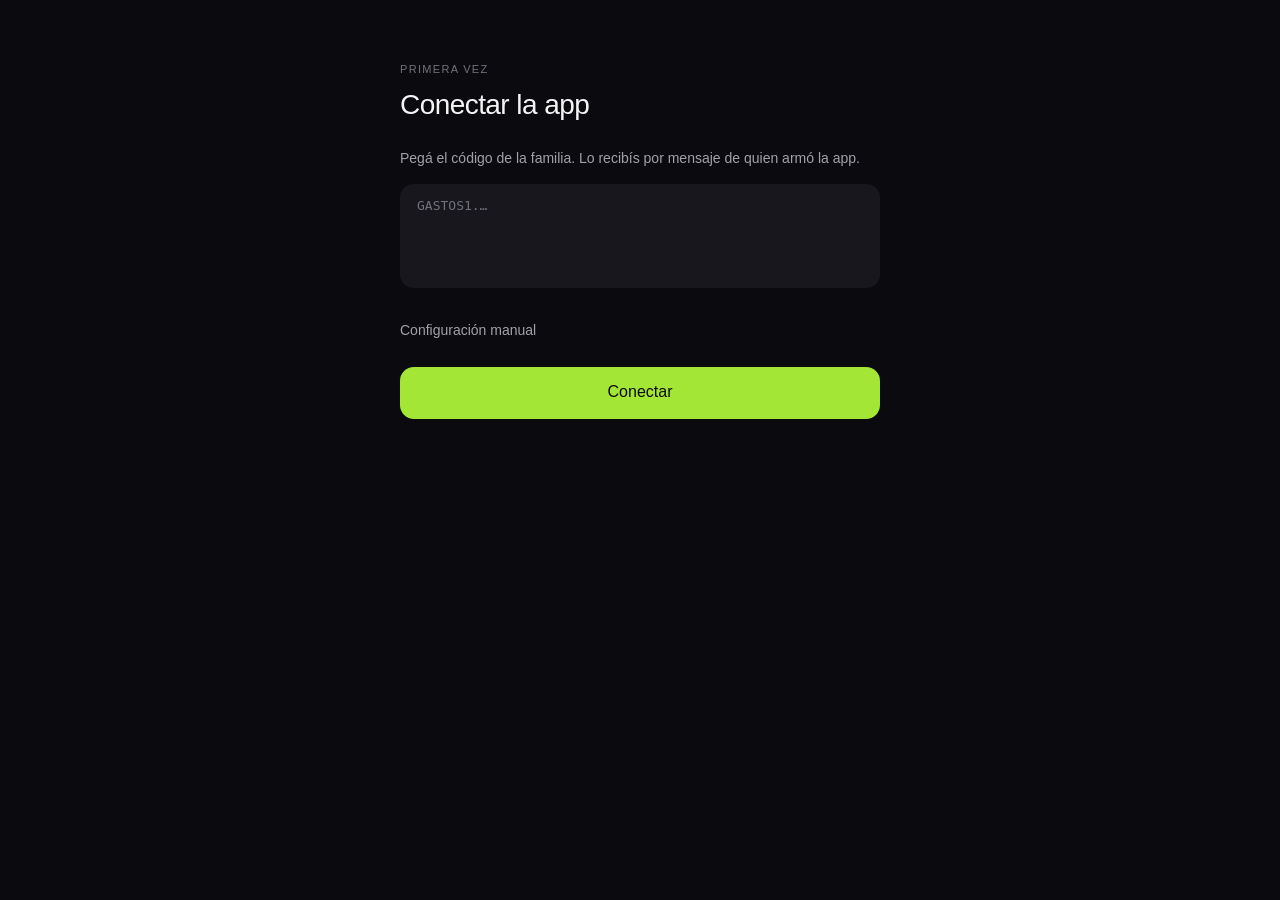
<file: docs/index.html>
<!DOCTYPE html>
<html lang="es-AR">
<head>
  <meta charset="utf-8">
  <meta name="viewport" content="width=device-width, initial-scale=1, maximum-scale=1, viewport-fit=cover">
  <!-- Política de contenido: solo corre el código de esta app y solo habla con Apps Script. Si agregás un dominio o un script en línea, hay que actualizarla acá. -->
  <meta http-equiv="Content-Security-Policy" content="default-src 'none'; script-src 'self'; style-src 'self'; img-src 'self'; connect-src https://script.google.com https://script.googleusercontent.com; manifest-src 'self'; worker-src 'self'; base-uri 'none'; form-action 'none'">
  <meta name="referrer" content="no-referrer">
  <title>Gastos</title>
  <link rel="manifest" href="manifest.webmanifest">
  <link rel="icon" href="icons/icono.svg" type="image/svg+xml">
  <link rel="apple-touch-icon" href="icons/apple-touch-icon.png">
  <link rel="stylesheet" href="estilos.css">
</head>
<body>

  <header class="cabecera">
    <span id="tituloVista" class="etiqueta">Nuevo gasto</span>
    <div class="cabecera-der">
      <button id="btnCola" type="button" class="persona cola oculto" aria-label="Gastos sin enviar"><span id="colaTxt">0 sin enviar</span></button>
      <button id="btnPersona" type="button" class="persona oculto" aria-label="Cambiar persona"><span id="personaTxt">Quién</span></button>
      <button id="btnSync" type="button" class="redondo" aria-label="Sincronizar"><span data-icono="refrescar"></span></button>
    </div>
  </header>

  <div id="bannerVersion" class="banner-version oculto">
    <span>Hay una versión nueva</span>
    <button id="btnActualizar" type="button">Actualizar</button>
  </div>

  <div id="aviso" class="aviso oculto"><span id="avisoTxt"></span></div>

  <main class="principal">

    <!-- CARGAR -->
    <section id="vistaCargar">
      <div class="monto-bloque">
        <div class="etiqueta">Monto</div>
        <div id="montoVista" class="monto vacio" aria-live="polite"><span class="monto-signo">$</span><span id="montoTxt">0</span></div>
      </div>

      <div id="pendientesCaja" class="oculto">
        <div class="fila-etiquetas">
          <span id="pendientesCuenta" class="etiqueta">Faltan este mes</span>
          <span class="etiqueta">Mantené para omitir</span>
        </div>
        <div id="pendientes" class="grilla3"></div>
        <div id="omitirBarra" class="omitir oculto">
          <span id="omitirTxt"></span>
          <button id="btnOmitirNo" type="button" class="chip">Cancelar</button>
          <button id="btnOmitirSi" type="button" class="chip activo">Omitir</button>
        </div>
      </div>

      <div class="fila-detalle">
        <input id="detalle" class="campo" type="text" maxlength="120" autocomplete="off" enterkeyhint="done" placeholder="Detalle (opcional)" aria-label="Detalle">
        <label id="botonFecha" class="boton-fecha" aria-label="Elegir otra fecha">
          <span data-icono="calendario"></span>
          <input id="fecha" type="date">
        </label>
      </div>
      <div id="sugerencias" class="grilla3 oculto"></div>
      <div id="infoFecha" class="info-fecha oculto">
        <span id="fechaTxt"></span>
        <button id="btnHoy" type="button">Volver a hoy</button>
      </div>

      <div class="etiqueta tit">Categoría</div>
      <div id="selectorGrupo" class="segmento oculto"></div>
      <div id="chips" class="grilla3"></div>

      <div id="teclado" class="teclado" role="group" aria-label="Teclado numérico"></div>
    </section>

    <!-- RESUMEN -->
    <section id="vistaResumen" class="oculto">
      <div class="mes-bloque">
        <div class="mes-nav">
          <button id="mesAnt" type="button" class="flecha" aria-label="Mes anterior" disabled><span data-icono="izquierda"></span></button>
          <div id="mesLabel" class="etiqueta mes-label">Este mes</div>
          <button id="mesSig" type="button" class="flecha" aria-label="Mes siguiente" disabled><span data-icono="derecha"></span></button>
        </div>
        <div id="total" class="total">$ 0</div>
        <button id="colaResumen" type="button" class="cola-resumen oculto"></button>
        <div id="comparacion" class="comparacion oculto"></div>
        <button id="btnAgregarMes" type="button" class="pill suave oculto">+ Agregar gasto</button>
      </div>

      <div class="card">
        <div class="etiqueta tit">Top categorías</div>
        <div id="top" class="pila"></div>
      </div>

      <div id="cardPersonas" class="card oculto">
        <div class="etiqueta tit">Por persona</div>
        <div id="porPersona" class="pila"></div>
      </div>

      <div class="card">
        <div class="etiqueta tit">Evolución del mes</div>
        <div id="grafLinea" class="graf-linea"></div>
      </div>

      <div class="card">
        <div class="fila-card">
          <span id="tituloGrupos" class="etiqueta">Por grupo</span>
          <div id="vistaGrupos" class="segmento oscuro chico">
            <button type="button" data-ver="grupos" class="activo">Grupos</button>
            <button type="button" data-ver="categorias">Categorías</button>
          </div>
        </div>
        <div id="panelDona" class="dona-fila">
          <div id="grafDona"></div>
          <div id="leyendaDona"></div>
        </div>
        <div id="panelBarras" class="oculto">
          <div id="leyendaGrupos" class="leyenda"></div>
          <div id="barrasCategorias" class="pila"></div>
        </div>
      </div>

      <div class="card">
        <div id="tituloLista" class="etiqueta tit">Últimos movimientos</div>
        <ul id="ultimos" class="lista"></ul>
        <button id="btnVerTodos" type="button" class="pill suave ancho">Ver todos</button>
      </div>
    </section>
  </main>

  <div id="barraGuardar" class="barra-guardar">
    <button id="btnDeshacer" type="button" class="pill suave oculto">Deshacer</button>
    <button id="btnGuardar" type="button" class="pill primario">Guardar</button>
  </div>

  <nav class="nav">
    <button type="button" data-vista="cargar" class="tab activa"><span data-icono="mas"></span><span>Cargar</span></button>
    <button type="button" data-vista="resumen" class="tab"><span data-icono="grafico"></span><span>Resumen</span></button>
  </nav>

  <!-- Todos los movimientos de un mes -->
  <div id="panelTodos" class="pantalla oculto">
    <div class="pantalla-cab">
      <span id="todosTitulo" class="etiqueta">Movimientos</span>
      <button id="btnCerrarTodos" type="button" class="flecha" aria-label="Cerrar"><span data-icono="cerrar"></span></button>
    </div>
    <div class="card"><ul id="listaTodos" class="lista"></ul></div>
  </div>

  <!-- Gastos que todavía no se enviaron a la planilla -->
  <div id="panelCola" class="pantalla oculto">
    <div class="pantalla-cab">
      <span class="etiqueta">Sin enviar</span>
      <button id="btnCerrarCola" type="button" class="flecha" aria-label="Cerrar"><span data-icono="cerrar"></span></button>
    </div>
    <p id="colaAyuda" class="texto-suave cola-ayuda"></p>
    <div class="card"><ul id="listaCola" class="lista"></ul></div>
    <button id="btnEnviarCola" type="button" class="pill primario ancho-cola">Enviar ahora</button>
  </div>

  <!-- Editar o borrar un gasto -->
  <div id="fondoEdicion" class="oculto">
    <div id="hojaEdicion">
      <div class="cab-edicion">
        <span class="etiqueta">Editar gasto</span>
        <button id="btnCerrarEdicion" type="button" class="flecha" aria-label="Cerrar"><span data-icono="cerrar"></span></button>
      </div>
      <input id="editMonto" class="monto-edit" type="text" inputmode="decimal" autocomplete="off" aria-label="Monto">
      <div class="etiqueta tit">Detalle</div>
      <input id="editDetalle" class="campo" type="text" maxlength="120" autocomplete="off" placeholder="Opcional" aria-label="Detalle">
      <div class="etiqueta tit">Categoría</div>
      <div id="editGrupo" class="segmento oscuro oculto"></div>
      <div id="editChips" class="grilla3"></div>
      <div class="etiqueta tit">Fecha</div>
      <input id="editFecha" class="campo-fecha" type="date" aria-label="Fecha del gasto">
      <div id="editQuien" class="etiqueta tit"></div>
      <div class="acciones">
        <button id="btnBorrar" type="button" class="pill">Borrar</button>
        <button id="btnGuardarEdicion" type="button" class="pill">Guardar cambios</button>
      </div>
    </div>
  </div>

  <!-- ¿Quién sos? -->
  <div id="selector" class="pantalla oculto">
    <div class="centrado">
      <div class="etiqueta">Este celular es de</div>
      <h1 class="titulo-grande">¿Quién sos?</h1>
      <div id="chipsPersonas"></div>
      <p class="texto-suave nota-selector">Lo podés cambiar después desde arriba</p>
      <div class="pie-selector">
        <span id="versionTxt" class="etiqueta"></span>
        <button id="btnReconfigurar" type="button" class="enlace">Cambiar conexión</button>
      </div>
      <div class="pie-selector">
        <span></span>
        <button id="btnDesconectar" type="button" class="enlace enlace-rojo">Desconectar este celular</button>
      </div>
    </div>
  </div>

  <!-- Primera vez: conectar con la planilla -->
  <div id="configuracion" class="pantalla oculto">
    <div class="centrado">
      <div class="etiqueta">Primera vez</div>
      <h1 class="titulo-grande">Conectar la app</h1>
      <p class="cfg-pasos">Pegá el código de la familia. Lo recibís por mensaje de quien armó la app.</p>
      <textarea id="cfgCodigo" class="campo" placeholder="GASTOS1.…" spellcheck="false" autocomplete="off" autocapitalize="off" autocorrect="off" aria-label="Código de la familia"></textarea>
      <details id="cfgManual" class="manual">
        <summary>Configuración manual</summary>
        <input id="cfgUrl" class="campo" type="url" placeholder="Dirección (termina en /exec)" autocomplete="off" autocapitalize="off" aria-label="Dirección de la implementación">
        <input id="cfgClave" class="campo" type="text" placeholder="Clave" autocomplete="off" autocapitalize="off" aria-label="Clave de la familia">
      </details>
      <div id="cfgError" class="cfg-error oculto"></div>
      <button id="btnConectar" type="button" class="pill">Conectar</button>
      <div class="pie-selector"><button id="btnVolverConfig" type="button" class="enlace oculto">Volver</button></div>
    </div>
  </div>

  <script src="api.js"></script>
  <script src="app.js"></script>
</body>
</html>
</file>
<file: docs/estilos.css>
/* Gastos – estilo C: fondo casi negro, superficies suaves y verde lima solo en la acción principal. */

:root {
  --fondo: #0B0B0F;
  --sup: #17171D;
  --sup2: #25252E;
  --sup3: #32323D;
  --texto: #F4F4F5;
  --suave: #A1A1AA;
  --apagado: #71717A;
  --acento: #A3E635;
  --sobre-acento: #0B0B0F;
  --rojo: #FCA5A5;
  --verde: #86EFAC;
  --nav: 64px;
  --sa-top: env(safe-area-inset-top, 0px);
  --sa-bottom: env(safe-area-inset-bottom, 0px);
}

* { box-sizing: border-box; }

html, body {
  margin: 0;
  background: var(--fondo);
  color: var(--texto);
  font-family: -apple-system, BlinkMacSystemFont, "Segoe UI", Roboto, "Helvetica Neue", Arial, sans-serif;
  font-size: 16px;
  font-weight: 400;
  line-height: 1.4;
  -webkit-text-size-adjust: 100%;
  -webkit-tap-highlight-color: transparent;
  overscroll-behavior-y: none;
}

button {
  font: inherit;
  color: inherit;
  background: none;
  border: 0;
  padding: 0;
  cursor: pointer;
  touch-action: manipulation;
}
button:disabled { cursor: default; }
ul { list-style: none; margin: 0; padding: 0; }
h1 { margin: 0; }

.oculto { display: none !important; }

/* Íconos (SVG en línea) */
.ico {
  width: 1em;
  height: 1em;
  stroke: currentColor;
  fill: none;
  stroke-width: 2;
  stroke-linecap: round;
  stroke-linejoin: round;
  display: block;
}

.etiqueta {
  font-size: 11px;
  font-weight: 500;
  text-transform: uppercase;
  letter-spacing: 0.12em;
  color: var(--apagado);
}
.tit { margin: 24px 0 8px 2px; }
.texto-suave { color: var(--suave); }

/* ---------- Cabecera y navegación ---------- */
.cabecera {
  position: fixed;
  top: 0;
  left: 0;
  right: 0;
  z-index: 20;
  display: flex;
  align-items: center;
  justify-content: space-between;
  padding: calc(4px + var(--sa-top)) 16px 4px 18px;
  background: var(--fondo);
}
.cabecera-der { display: flex; align-items: center; }

.persona {
  height: 32px;
  max-width: 160px;
  padding: 0 14px;
  border-radius: 9999px;
  background: var(--sup);
  font-size: 11px;
  font-weight: 500;
  letter-spacing: 0.12em;
  text-transform: uppercase;
  white-space: nowrap;
  overflow: hidden;
  text-overflow: ellipsis;
}

.redondo {
  position: relative;
  width: 48px;
  height: 48px;
  display: inline-flex;
  align-items: center;
  justify-content: center;
  color: var(--suave);
  font-size: 16px;
}
.redondo::before {
  content: "";
  position: absolute;
  width: 32px;
  height: 32px;
  border-radius: 50%;
  background: var(--sup);
}
.redondo .ico { position: relative; }
@keyframes girar { to { transform: rotate(360deg); } }
.girando .ico { animation: girar 0.8s linear infinite; }

.nav {
  position: fixed;
  left: 0;
  right: 0;
  bottom: 0;
  z-index: 20;
  display: grid;
  grid-template-columns: 1fr 1fr;
  background: var(--sup);
  padding-bottom: var(--sa-bottom);
}
.tab {
  height: var(--nav);
  display: flex;
  flex-direction: column;
  align-items: center;
  justify-content: center;
  gap: 2px;
  color: var(--apagado);
  font-size: 12px;
}
.tab .ico { font-size: 22px; }
.tab.activa { color: var(--texto); }

.principal { padding: calc(60px + var(--sa-top)) 16px 0; }
#vistaCargar { padding-bottom: calc(var(--nav) + 88px + var(--sa-bottom)); }
#vistaResumen { padding-bottom: calc(var(--nav) + 24px + var(--sa-bottom)); }

/* ---------- Cargar ---------- */
.monto-bloque { padding: 8px 2px 16px; }
.monto {
  font-size: 56px;
  font-weight: 500;
  letter-spacing: -0.03em;
  line-height: 1.1;
  font-variant-numeric: tabular-nums;
  margin-top: 4px;
  overflow-wrap: anywhere;
}
.monto-signo { color: var(--apagado); font-size: 32px; margin-right: 6px; letter-spacing: 0; }
.monto.vacio #montoTxt { color: #3F3F46; }

.fila-etiquetas { display: flex; align-items: center; justify-content: space-between; gap: 8px; margin: 0 2px 8px; }
.grilla3 { display: grid; grid-template-columns: repeat(3, minmax(0, 1fr)); gap: 8px; }
#pendientesCaja { margin-bottom: 8px; }
#sugerencias { margin-top: 8px; }

.chip {
  min-height: 48px;
  min-width: 0;
  padding: 0 12px;
  border-radius: 14px;
  background: var(--sup);
  color: #D4D4D8;
  white-space: nowrap;
  overflow: hidden;
  text-overflow: ellipsis;
  transition: background-color 0.15s, color 0.15s;
}
.chip.activo { background: var(--texto); color: var(--fondo); font-weight: 500; }
.chip-fijo { -webkit-user-select: none; user-select: none; -webkit-touch-callout: none; }
.punto-vencido {
  display: inline-block;
  width: 6px;
  height: 6px;
  margin-right: 8px;
  border-radius: 9999px;
  background: var(--rojo);
  vertical-align: middle;
}

.omitir { display: flex; align-items: center; gap: 8px; margin-top: 8px; }
.omitir span { flex: 1; min-width: 0; overflow: hidden; text-overflow: ellipsis; white-space: nowrap; color: #D4D4D8; padding-left: 2px; }

.fila-detalle { display: flex; gap: 8px; margin-top: 16px; }
.campo {
  width: 100%;
  min-height: 48px;
  padding: 0 16px;
  border-radius: 14px;
  border: 1px solid transparent;
  background: var(--sup);
  color: var(--texto);
  font: inherit;
  outline: none;
}
.campo:focus { border-color: var(--sup3); }
.campo::placeholder { color: var(--apagado); }

.boton-fecha {
  position: relative;
  flex: none;
  width: 48px;
  height: 48px;
  border-radius: 14px;
  background: var(--sup);
  color: var(--suave);
  display: flex;
  align-items: center;
  justify-content: center;
  font-size: 20px;
}
.boton-fecha.activo { background: var(--texto); color: var(--fondo); }
.boton-fecha input {
  position: absolute;
  inset: 0;
  width: 100%;
  height: 100%;
  opacity: 0;
  border: 0;
  font-size: 16px;
  cursor: pointer;
}
.info-fecha {
  display: flex;
  align-items: center;
  justify-content: space-between;
  gap: 8px;
  margin: 8px 2px 0;
  color: var(--suave);
  font-size: 14px;
}
.info-fecha button { color: var(--texto); text-decoration: underline; min-height: 32px; }

.segmento {
  display: grid;
  grid-auto-flow: column;
  grid-auto-columns: minmax(0, 1fr);
  gap: 4px;
  padding: 4px;
  border-radius: 14px;
  background: var(--sup);
  margin-bottom: 8px;
}
.segmento.oscuro { background: var(--fondo); }
.segmento.chico { margin-bottom: 0; min-width: 190px; }
.segmento button {
  min-height: 40px;
  padding: 0 8px;
  border-radius: 10px;
  color: var(--apagado);
  white-space: nowrap;
  overflow: hidden;
  text-overflow: ellipsis;
}
.segmento.chico button { font-size: 13px; }
.segmento button.activo { background: var(--sup2); color: var(--texto); font-weight: 500; }

.teclado { display: grid; grid-template-columns: repeat(3, 1fr); gap: 8px; margin-top: 16px; }
.tecla {
  height: 48px;
  border-radius: 14px;
  background: var(--sup);
  font-size: 22px;
  display: flex;
  align-items: center;
  justify-content: center;
  user-select: none;
  -webkit-user-select: none;
}
.tecla:active { background: var(--sup2); }
.tecla .ico { font-size: 24px; color: var(--suave); }

.barra-guardar {
  position: fixed;
  left: 0;
  right: 0;
  bottom: calc(var(--nav) + var(--sa-bottom));
  z-index: 10;
  display: flex;
  gap: 8px;
  padding: 8px 16px;
  background: var(--fondo);
}
.pill {
  min-height: 52px;
  padding: 0 24px;
  border-radius: 14px;
  font-size: 16px;
  font-weight: 500;
}
.pill.primario { flex: 1; min-width: 0; background: var(--acento); color: var(--sobre-acento); white-space: nowrap; overflow: hidden; text-overflow: ellipsis; transition: transform 0.1s, opacity 0.15s; }
.pill.primario:active { transform: scale(0.98); }
.pill.primario.cargando { opacity: 0.7; }
.pill.primario.error { background: var(--sup2); color: var(--rojo); }
.pill.suave { background: var(--sup2); color: var(--suave); font-weight: 400; white-space: nowrap; }
.pill.suave.error { color: var(--rojo); }
.pill.ancho { width: 100%; margin-top: 8px; background: var(--fondo); }
#btnDeshacer { flex: none; font-variant-numeric: tabular-nums; }

/* ---------- Resumen ---------- */
.mes-bloque { text-align: center; padding: 8px 0 16px; }
.mes-nav { display: flex; align-items: center; justify-content: center; gap: 8px; }
.mes-label { min-width: 150px; text-align: center; }
.flecha { width: 48px; height: 48px; display: flex; align-items: center; justify-content: center; color: var(--suave); font-size: 20px; }
.flecha:disabled { opacity: 0.25; }
.total {
  font-size: 48px;
  font-weight: 500;
  letter-spacing: -0.03em;
  line-height: 1.1;
  font-variant-numeric: tabular-nums;
  transition: opacity 0.15s;
}
.total.cargando { opacity: 0.35; }
.comparacion { margin-top: 8px; font-size: 14px; }
.comparacion > div + div { margin-top: 4px; }
#btnAgregarMes { margin-top: 16px; }

.card { background: var(--sup); border-radius: 24px; padding: 20px; margin-top: 12px; }
.card > .tit { margin: 0 0 16px; }
.fila-card { display: flex; align-items: center; justify-content: space-between; gap: 12px; margin-bottom: 16px; }
.pila > * + * { margin-top: 16px; }

.linea { display: flex; align-items: baseline; justify-content: space-between; gap: 16px; margin-bottom: 8px; }
.linea .nom { min-width: 0; overflow: hidden; text-overflow: ellipsis; white-space: nowrap; }
.linea .der { flex: none; font-variant-numeric: tabular-nums; }
.pct { font-size: 11px; letter-spacing: 0.12em; color: var(--apagado); }
.barra { height: 6px; border-radius: 9999px; background: var(--sup2); overflow: hidden; }
.barra > div { height: 100%; border-radius: 9999px; transition: width 0.4s ease; }

.graf-linea svg { display: block; width: 100%; height: 80px; }
.graf-pie { display: flex; justify-content: space-between; margin-top: 8px; font-size: 11px; letter-spacing: 0.08em; text-transform: uppercase; color: var(--apagado); }

.dona-fila { display: flex; align-items: center; justify-content: space-around; gap: 16px; min-height: 128px; }
.leyenda-item { display: flex; align-items: center; gap: 8px; font-size: 14px; }
.leyenda-item + .leyenda-item { margin-top: 8px; }
.punto { width: 8px; height: 8px; border-radius: 9999px; flex: none; }
.leyenda { display: flex; flex-wrap: wrap; gap: 8px 16px; margin-bottom: 16px; }
.leyenda .leyenda-item { margin: 0; font-size: 11px; letter-spacing: 0.12em; text-transform: uppercase; color: var(--apagado); }

.lista li {
  display: flex;
  align-items: center;
  justify-content: space-between;
  gap: 16px;
  min-height: 60px;
  padding: 10px 0;
  border-top: 1px solid var(--sup2);
}
.lista li:first-child { border-top: 0; }
.lista .izq { min-width: 0; flex: 1; }
.lista .det { overflow: hidden; text-overflow: ellipsis; white-space: nowrap; }
.lista .sub { margin-top: 4px; overflow: hidden; text-overflow: ellipsis; white-space: nowrap; }
.lista .monto-fila { flex: none; font-variant-numeric: tabular-nums; }
.lista .chevron { flex: none; color: var(--apagado); font-size: 20px; line-height: 1; }
.lista .vacio { color: var(--apagado); justify-content: flex-start; }
.fila-editable { cursor: pointer; }
.fila-ajena .det, .fila-ajena .monto-fila { color: var(--suave); }

/* ---------- Gastos sin enviar (cola) ---------- */
.persona.cola { margin-right: 8px; color: var(--sobre-acento); background: var(--acento); letter-spacing: 0.06em; }
.cola-resumen { display: block; margin: 8px auto 0; padding: 6px 14px; min-height: 32px; border-radius: 9999px; background: var(--sup); color: var(--suave); font-size: 13px; }
.cola-ayuda { font-size: 14px; margin: 8px 2px 12px; }
.ancho-cola { width: 100%; flex: none; margin-top: 16px; }
.ancho-cola:disabled { opacity: 0.5; }
.lista .cola-error { color: var(--rojo); font-size: 13px; margin-top: 4px; }
.lista .btn-cola { flex: none; min-height: 40px; padding: 0 14px; border-radius: 12px; background: var(--sup2); color: var(--rojo); font-size: 14px; }
.lista .btn-cola.confirmar { background: var(--rojo); color: var(--sobre-acento); }

/* ---------- Pantallas completas y panel de edición ---------- */
.pantalla {
  position: fixed;
  inset: 0;
  z-index: 40;
  overflow-y: auto;
  background: var(--fondo);
  padding: calc(8px + var(--sa-top)) 16px calc(24px + var(--sa-bottom));
}
.pantalla-cab {
  position: sticky;
  top: calc(-8px - var(--sa-top));
  z-index: 2;
  display: flex;
  align-items: center;
  justify-content: space-between;
  margin: 0 -16px;
  padding: calc(4px + var(--sa-top)) 16px 4px 18px;
  background: var(--fondo);
}
.centrado { max-width: 480px; margin: 0 auto; padding-top: 6vh; }
.titulo-grande { font-size: 28px; font-weight: 500; letter-spacing: -0.02em; margin: 8px 0 24px; }

.persona-fila {
  width: 100%;
  display: flex;
  align-items: center;
  gap: 16px;
  height: 60px;
  padding: 0 16px;
  margin-bottom: 8px;
  border-radius: 16px;
  background: var(--sup);
  text-align: left;
  font-size: 16px;
}
.persona-fila.activo { background: var(--texto); color: var(--fondo); }
.avatar {
  width: 36px;
  height: 36px;
  border-radius: 50%;
  background: var(--sup2);
  display: flex;
  align-items: center;
  justify-content: center;
  font-size: 14px;
  font-weight: 500;
  flex: none;
}
.persona-fila.activo .avatar { background: var(--fondo); color: var(--texto); }
.pie-selector { display: flex; align-items: center; justify-content: space-between; gap: 16px; margin-top: 24px; }
.enlace { color: var(--suave); text-decoration: underline; min-height: 48px; font-size: 14px; }
.enlace-rojo { color: var(--rojo); }
.nota-selector { font-size: 14px; margin: 16px 0 0; text-align: center; }
.pie-selector + .pie-selector { margin-top: 0; }

.cfg-pasos { color: var(--suave); font-size: 14px; margin: 0 0 16px; }
textarea.campo { min-height: 104px; padding: 12px 16px; resize: none; font-size: 13px; font-family: ui-monospace, "SFMono-Regular", Menlo, Consolas, monospace; }
.manual { margin: 16px 0; color: var(--suave); font-size: 14px; }
.manual summary { min-height: 40px; display: flex; align-items: center; cursor: pointer; }
.manual .campo { margin-top: 8px; }
.cfg-error { color: var(--rojo); font-size: 14px; margin-bottom: 16px; }
#btnConectar { width: 100%; background: var(--acento); color: var(--sobre-acento); }

#fondoEdicion {
  position: fixed;
  inset: 0;
  z-index: 50;
  display: flex;
  align-items: flex-end;
  background: rgba(0, 0, 0, 0.6);
}
#hojaEdicion {
  width: 100%;
  max-height: 92vh;
  overflow-y: auto;
  background: var(--sup);
  border-radius: 28px 28px 0 0;
  padding: 12px 16px calc(24px + var(--sa-bottom));
}
#hojaEdicion .cab-edicion { display: flex; align-items: center; justify-content: space-between; padding-left: 2px; }
#hojaEdicion .chip, #hojaEdicion .campo, #hojaEdicion .campo-fecha { background: var(--fondo); }
#hojaEdicion .chip.activo { background: var(--texto); }
.monto-edit {
  width: 100%;
  margin: 8px 0 4px;
  padding: 0;
  border: 0;
  outline: none;
  background: transparent;
  color: var(--texto);
  caret-color: var(--acento);
  text-align: center;
  font: inherit;
  font-size: 48px;
  font-weight: 500;
  letter-spacing: -0.03em;
}
.campo-fecha {
  min-height: 48px;
  padding: 0 16px;
  border: 0;
  border-radius: 14px;
  background: var(--sup);
  color: var(--texto);
  font: inherit;
  outline: none;
  color-scheme: dark;
}
.acciones { display: flex; gap: 8px; margin-top: 24px; }
#btnBorrar { flex: none; color: var(--rojo); background: var(--fondo); font-weight: 400; }
#btnBorrar.confirmar { background: var(--rojo); color: var(--fondo); font-weight: 500; }
#btnGuardarEdicion { flex: 1; min-width: 0; background: var(--acento); color: var(--sobre-acento); }
#btnGuardarEdicion.error { background: var(--fondo); color: var(--rojo); }

/* ---------- Avisos ---------- */
.aviso {
  position: fixed;
  left: 0;
  right: 0;
  z-index: 60;
  display: flex;
  justify-content: center;
  padding: 0 16px;
  pointer-events: none;
}
.aviso span { background: var(--sup2); border-radius: 14px; padding: 14px 20px; color: var(--rojo); text-align: center; }
.banner-version {
  position: fixed;
  top: calc(56px + var(--sa-top));
  left: 16px;
  right: 16px;
  z-index: 30;
  display: flex;
  align-items: center;
  justify-content: space-between;
  gap: 12px;
  padding: 8px 8px 8px 16px;
  border-radius: 14px;
  background: var(--sup2);
  font-size: 14px;
}
.banner-version button { min-height: 40px; padding: 0 16px; border-radius: 10px; background: var(--acento); color: var(--sobre-acento); font-weight: 500; }

@media (min-width: 640px) {
  .principal, .barra-guardar { max-width: 560px; margin-left: auto; margin-right: auto; }
  .cabecera { padding-left: calc(50% - 280px + 18px); padding-right: calc(50% - 280px + 16px); }
}
</file>
